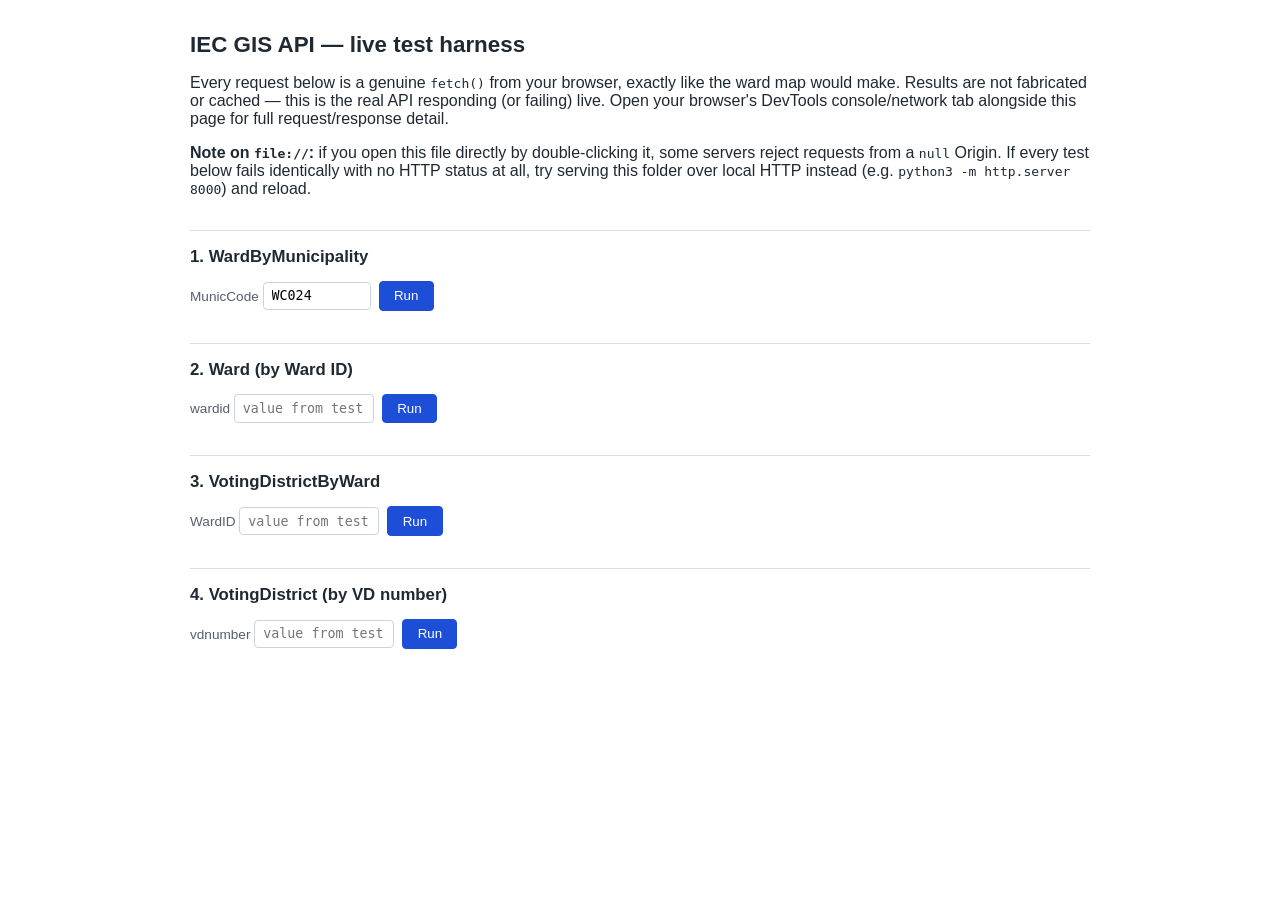
<file: iec-api-test.html>
<!DOCTYPE html>
<html lang="en">
<head>
<meta charset="UTF-8">
<title>IEC GIS API — live test harness</title>
<style>
  body { font-family: -apple-system, Segoe UI, Roboto, sans-serif; max-width: 900px; margin: 2rem auto; padding: 0 1rem; color: #1f2933; }
  h1 { font-size: 1.4rem; }
  h2 { font-size: 1.05rem; margin-top: 2rem; border-top: 1px solid #ddd; padding-top: 1rem; }
  .row { display: flex; gap: 0.5rem; align-items: center; margin: 0.5rem 0; flex-wrap: wrap; }
  label { font-size: 0.85rem; color: #52606d; }
  input { padding: 0.35rem 0.5rem; border: 1px solid #cbd2d9; border-radius: 4px; font-family: monospace; }
  button { padding: 0.4rem 0.9rem; border: 1px solid #1d4ed8; background: #1d4ed8; color: #fff; border-radius: 4px; cursor: pointer; }
  button:hover { background: #1e40af; }
  pre { background: #f7f9fb; border: 1px solid #cbd2d9; border-radius: 6px; padding: 0.75rem; overflow-x: auto; white-space: pre-wrap; word-break: break-word; font-size: 0.8rem; max-height: 320px; }
  .verdict { font-weight: 700; padding: 0.2rem 0.5rem; border-radius: 4px; display: inline-block; margin-bottom: 0.4rem; }
  .ok { background: #dcfce7; color: #14532d; }
  .fail { background: #fdecea; color: #7a271a; }
  .url { font-family: monospace; font-size: 0.8rem; color: #52606d; word-break: break-all; }
</style>
</head>
<body>

<h1>IEC GIS API — live test harness</h1>
<p>Every request below is a genuine <code>fetch()</code> from your browser, exactly like the ward map would make. Results are not fabricated or cached — this is the real API responding (or failing) live. Open your browser's DevTools console/network tab alongside this page for full request/response detail.</p>
<p><strong>Note on <code>file://</code>:</strong> if you open this file directly by double-clicking it, some servers reject requests from a <code>null</code> Origin. If every test below fails identically with no HTTP status at all, try serving this folder over local HTTP instead (e.g. <code>python3 -m http.server 8000</code>) and reload.</p>

<h2>1. WardByMunicipality</h2>
<div class="row">
  <label>MunicCode <input id="municCode" value="WC024" size="10"></label>
  <button onclick="runTest('wardByMunic')">Run</button>
</div>
<div class="url" id="url-wardByMunic"></div>
<div id="out-wardByMunic"></div>

<h2>2. Ward (by Ward ID)</h2>
<div class="row">
  <label>wardid <input id="wardId" placeholder="value from test 1" size="14"></label>
  <button onclick="runTest('ward')">Run</button>
</div>
<div class="url" id="url-ward"></div>
<div id="out-ward"></div>

<h2>3. VotingDistrictByWard</h2>
<div class="row">
  <label>WardID <input id="vdWardId" placeholder="value from test 1" size="14"></label>
  <button onclick="runTest('vdByWard')">Run</button>
</div>
<div class="url" id="url-vdByWard"></div>
<div id="out-vdByWard"></div>

<h2>4. VotingDistrict (by VD number)</h2>
<div class="row">
  <label>vdnumber <input id="vdNumber" placeholder="value from test 3" size="14"></label>
  <button onclick="runTest('vd')">Run</button>
</div>
<div class="url" id="url-vd"></div>
<div id="out-vd"></div>

<script>
const BASE = "https://api.elections.org.za/IECGIS/api/";

const CONFIGS = {
  wardByMunic: () => `${BASE}WardByMunicipality?MunicCode=${encodeURIComponent(document.getElementById('municCode').value)}&returnGeom=false`,
  ward:        () => `${BASE}Ward?wardid=${encodeURIComponent(document.getElementById('wardId').value)}&returnGeom=false`,
  vdByWard:    () => `${BASE}VotingDistrictByWard?WardID=${encodeURIComponent(document.getElementById('vdWardId').value)}&returnGeom=false`,
  vd:          () => `${BASE}VotingDistrict?vdnumber=${encodeURIComponent(document.getElementById('vdNumber').value)}&returnGeom=false`,
};

async function runTest(key) {
  const url = CONFIGS[key]();
  document.getElementById('url-' + key).textContent = url;
  const out = document.getElementById('out-' + key);
  out.innerHTML = '<p>Running…</p>';

  let response;
  try {
    response = await fetch(url);
  } catch (networkErr) {
    // fetch() throws a generic TypeError for both DNS/network failure
    // AND for a CORS-blocked response — the browser deliberately hides
    // which one it was, for security reasons. Both look identical here.
    out.innerHTML =
      '<div class="verdict fail">NETWORK ERROR or CORS BLOCK</div>' +
      '<p>The browser refused to hand back a response. This is either a genuine network failure, ' +
      'or — much more likely if the URL above works when pasted directly into the address bar — ' +
      'the server did not send an <code>Access-Control-Allow-Origin</code> header, so the browser blocked it. ' +
      'Check the Network tab in DevTools: if you see the request complete with a real HTTP status there, ' +
      'but this page still failed, that confirms CORS.</p>' +
      '<pre>' + escapeHtml(String(networkErr)) + '</pre>';
    return;
  }

  let bodyText;
  try {
    bodyText = await response.text();
  } catch (readErr) {
    out.innerHTML = '<div class="verdict fail">Response received but body could not be read</div><pre>' + escapeHtml(String(readErr)) + '</pre>';
    return;
  }

  let parsed = null;
  let parseError = null;
  try {
    parsed = JSON.parse(bodyText);
  } catch (e) {
    parseError = e;
  }

  const statusLine = response.status + ' ' + response.statusText;
  let verdictHtml;
  if (!response.ok) {
    verdictHtml = '<div class="verdict fail">HTTP ERROR ' + statusLine + '</div>';
  } else if (parseError) {
    verdictHtml = '<div class="verdict fail">HTTP OK but body is NOT valid JSON</div>';
  } else {
    verdictHtml = '<div class="verdict ok">SUCCESS — HTTP ' + statusLine + ', valid JSON</div>';
  }

  out.innerHTML =
    verdictHtml +
    '<p>Content-Type: <code>' + escapeHtml(response.headers.get('content-type') || '(not exposed)') + '</code></p>' +
    '<pre>' + escapeHtml(parsed ? JSON.stringify(parsed, null, 2) : bodyText).slice(0, 5000) + '</pre>';
}

function escapeHtml(str) {
  return str.replace(/&/g, '&amp;').replace(/</g, '&lt;').replace(/>/g, '&gt;');
}
</script>

</body>
</html>
</file>
